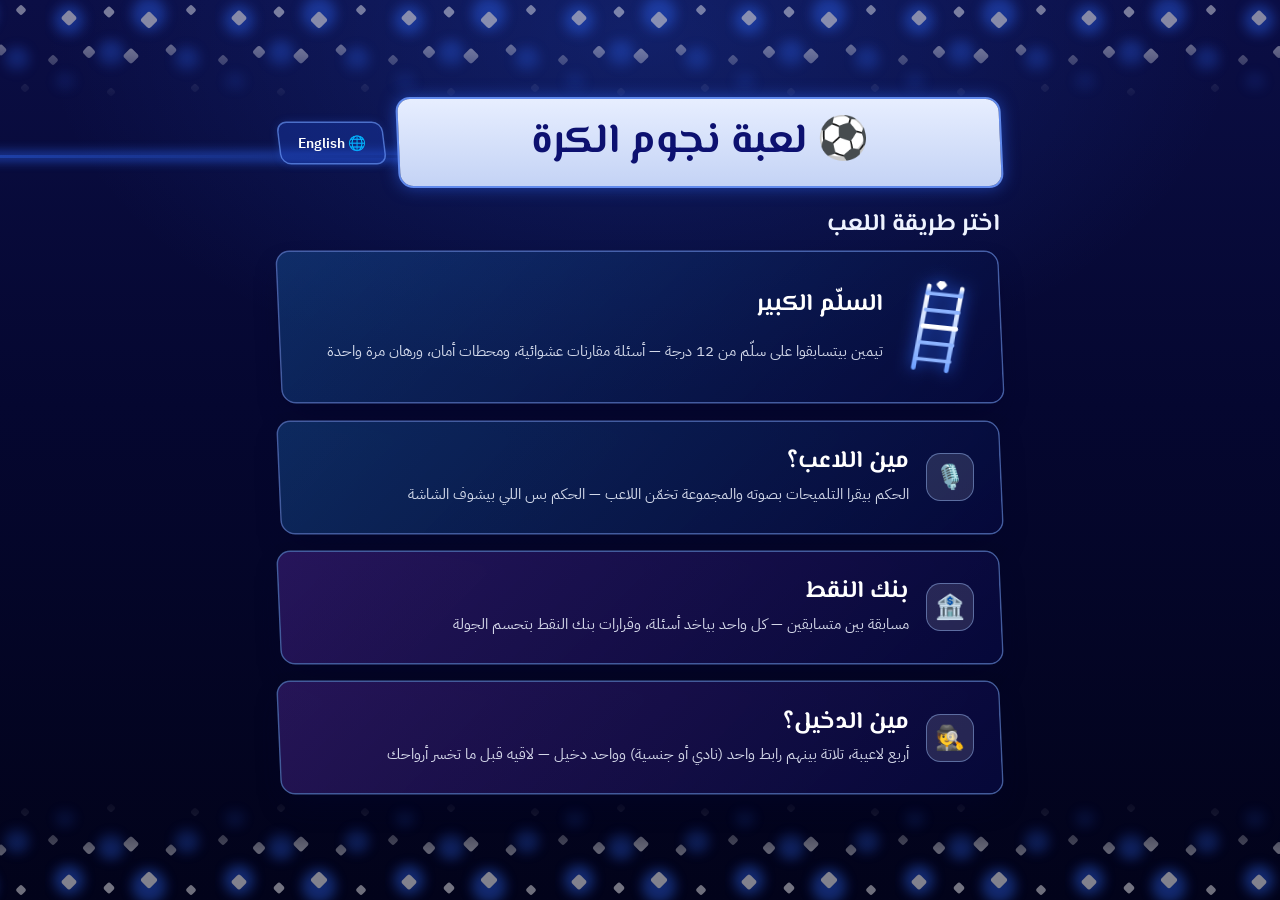
<file: index.html>
<!DOCTYPE html>
<html lang="ar" dir="rtl">
<head>
<meta charset="UTF-8">
<meta name="viewport" content="width=device-width, initial-scale=1, viewport-fit=cover">
<title>لعبة نجوم الكرة</title>
<meta name="description" content="لعبة أسئلة كرة قدم جماعية: مود الحكم، بنك النقط، والسلّم الكبير.">
<meta name="theme-color" content="#080a42">
<meta property="og:title" content="لعبة نجوم الكرة">
<meta property="og:description" content="مود الحكم وبنك النقط والسلّم الكبير — تحدّي أصحابك في معلومات الكرة.">
<link rel="icon" href="data:image/svg+xml,%3Csvg xmlns='http://www.w3.org/2000/svg' viewBox='0 0 100 100'%3E%3Crect width='100' height='100' rx='22' fill='%231a2fc0'/%3E%3Ctext x='50' y='68' font-size='58' text-anchor='middle'%3E%E2%9A%BD%3C/text%3E%3C/svg%3E">
<!-- PWA + خطوط محلية (تشتغل أوفلاين) -->
<link rel="manifest" href="manifest.json">
<link rel="apple-touch-icon" href="icons/apple-touch-icon.png">
<meta name="mobile-web-app-capable" content="yes">
<meta name="apple-mobile-web-app-capable" content="yes">
<meta name="apple-mobile-web-app-title" content="نجوم الكرة">
<meta name="apple-mobile-web-app-status-bar-style" content="black-translucent">
<link rel="stylesheet" href="fonts.css">
<link rel="stylesheet" href="style.css">
<link rel="stylesheet" href="mobile.css">
</head>
<body>
<div id="app"><div class="wrap" id="root"></div></div>

<!-- بيانات اللاعبين: عدّل في الملف ده بس عشان تضيف/تعدّل لاعبين -->
<script src="players-data.js"></script>
<!-- بيانات البطولات والدوريات: عدّل هنا عشان تضيف/تعدّل بطولة -->
<script src="competitions-data.js"></script>
<!-- بيانات الأندية: عدّل هنا عشان تضيف/تعدّل نادي -->
<script src="clubs-data.js"></script>
<!-- بيانات الهدافين التاريخيين والأرقام القياسية: عدّل هنا عشان تضيف/تعدّل رقم -->
<script src="records-scorers-data.js"></script>
<!-- مود السلّم الكبير (لازم يتحمّل قبل app.js لأن الصفحة الرئيسية بتقرا نصوصه) -->
<script src="ladder.js"></script>
<!-- منطق اللعبة المشترك + مود الحكم -->
<script src="app.js"></script>
<!-- مود بنك النقط -->
<script src="bank.js"></script>
<!-- مود مين الدخيل؟ (لازم بعد bank.js) -->
<script src="intruder.js"></script>
<script>
if ("serviceWorker" in navigator) {
  window.addEventListener("load", function () {
    navigator.serviceWorker.register("sw.js").catch(function () {});
  });
}
</script>
</body>
</html>
</file>
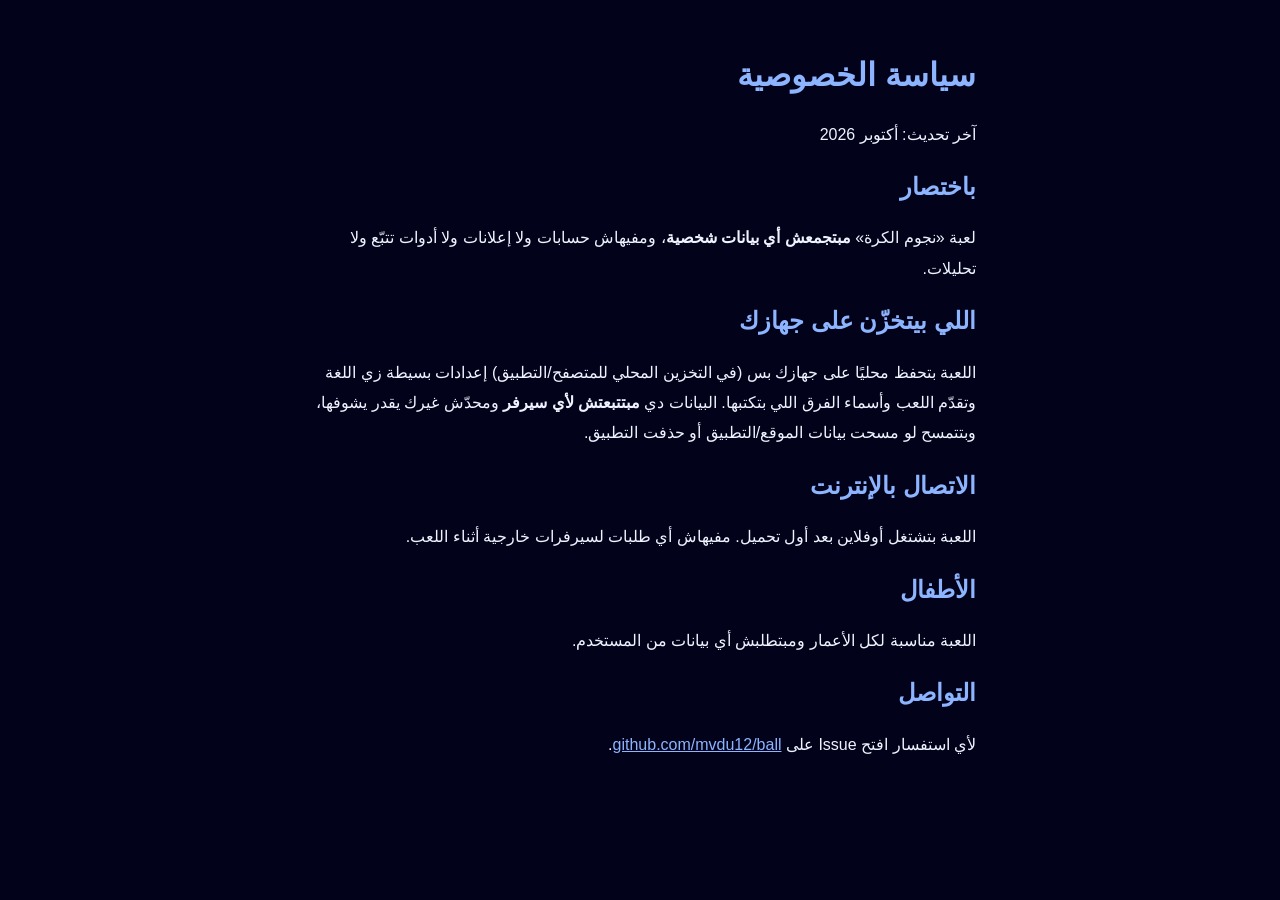
<file: privacy.html>
<!DOCTYPE html>
<html lang="ar" dir="rtl">
<head>
<meta charset="UTF-8">
<meta name="viewport" content="width=device-width, initial-scale=1">
<title>سياسة الخصوصية — لعبة نجوم الكرة</title>
<style>
  body{font-family:"IBM Plex Sans Arabic",Tahoma,Arial,sans-serif;background:#02031a;color:#eef3ff;margin:0;line-height:1.9}
  main{max-width:42rem;margin:0 auto;padding:2rem 1.2rem 4rem}
  h1,h2{color:#8db4ff;line-height:1.4} a{color:#8db4ff}
</style>
</head>
<body>
<main>
<h1>سياسة الخصوصية</h1>
<p>آخر تحديث: أكتوبر 2026</p>

<h2>باختصار</h2>
<p>لعبة «نجوم الكرة» <strong>مبتجمعش أي بيانات شخصية</strong>، ومفيهاش حسابات ولا إعلانات ولا أدوات تتبّع ولا تحليلات.</p>

<h2>اللي بيتخزّن على جهازك</h2>
<p>اللعبة بتحفظ محليًا على جهازك بس (في التخزين المحلي للمتصفح/التطبيق) إعدادات بسيطة زي اللغة وتقدّم اللعب وأسماء الفرق اللي بتكتبها. البيانات دي <strong>مبتتبعتش لأي سيرفر</strong> ومحدّش غيرك يقدر يشوفها، وبتتمسح لو مسحت بيانات الموقع/التطبيق أو حذفت التطبيق.</p>

<h2>الاتصال بالإنترنت</h2>
<p>اللعبة بتشتغل أوفلاين بعد أول تحميل. مفيهاش أي طلبات لسيرفرات خارجية أثناء اللعب.</p>

<h2>الأطفال</h2>
<p>اللعبة مناسبة لكل الأعمار ومبتطلبش أي بيانات من المستخدم.</p>

<h2>التواصل</h2>
<p>لأي استفسار افتح Issue على <a href="https://github.com/mvdu12/ball">github.com/mvdu12/ball</a>.</p>
</main>
</body>
</html>
</file>
<file: fonts.css>
/* خطوط محلية عشان اللعبة تشتغل أوفلاين */
@font-face{font-family:'El Messiri';font-style:normal;font-display:swap;font-weight:600;src:url(fonts/el-messiri-arabic-600-normal.woff2) format('woff2');unicode-range:U+0600-06FF,U+0750-077F,U+0870-088E,U+08A0-08FF,U+200C-200E,U+2010-2011,U+FB50-FDFF,U+FE70-FEFC}
@font-face{font-family:'El Messiri';font-style:normal;font-display:swap;font-weight:600;src:url(fonts/el-messiri-latin-600-normal.woff2) format('woff2');unicode-range:U+0000-00FF,U+0131,U+0152-0153,U+02BB-02BC,U+02C6,U+02DA,U+02DC,U+2000-206F,U+20AC,U+2122,U+2212,U+FEFF}
@font-face{font-family:'El Messiri';font-style:normal;font-display:swap;font-weight:700;src:url(fonts/el-messiri-arabic-700-normal.woff2) format('woff2');unicode-range:U+0600-06FF,U+0750-077F,U+0870-088E,U+08A0-08FF,U+200C-200E,U+2010-2011,U+FB50-FDFF,U+FE70-FEFC}
@font-face{font-family:'El Messiri';font-style:normal;font-display:swap;font-weight:700;src:url(fonts/el-messiri-latin-700-normal.woff2) format('woff2');unicode-range:U+0000-00FF,U+0131,U+0152-0153,U+02BB-02BC,U+02C6,U+02DA,U+02DC,U+2000-206F,U+20AC,U+2122,U+2212,U+FEFF}
@font-face{font-family:'IBM Plex Sans Arabic';font-style:normal;font-display:swap;font-weight:400;src:url(fonts/ibm-plex-sans-arabic-arabic-400-normal.woff2) format('woff2');unicode-range:U+0600-06FF,U+0750-077F,U+0870-088E,U+08A0-08FF,U+200C-200E,U+2010-2011,U+FB50-FDFF,U+FE70-FEFC}
@font-face{font-family:'IBM Plex Sans Arabic';font-style:normal;font-display:swap;font-weight:400;src:url(fonts/ibm-plex-sans-arabic-latin-400-normal.woff2) format('woff2');unicode-range:U+0000-00FF,U+0131,U+0152-0153,U+02BB-02BC,U+02C6,U+02DA,U+02DC,U+2000-206F,U+20AC,U+2122,U+2212,U+FEFF}
@font-face{font-family:'IBM Plex Sans Arabic';font-style:normal;font-display:swap;font-weight:500;src:url(fonts/ibm-plex-sans-arabic-arabic-500-normal.woff2) format('woff2');unicode-range:U+0600-06FF,U+0750-077F,U+0870-088E,U+08A0-08FF,U+200C-200E,U+2010-2011,U+FB50-FDFF,U+FE70-FEFC}
@font-face{font-family:'IBM Plex Sans Arabic';font-style:normal;font-display:swap;font-weight:500;src:url(fonts/ibm-plex-sans-arabic-latin-500-normal.woff2) format('woff2');unicode-range:U+0000-00FF,U+0131,U+0152-0153,U+02BB-02BC,U+02C6,U+02DA,U+02DC,U+2000-206F,U+20AC,U+2122,U+2212,U+FEFF}
@font-face{font-family:'IBM Plex Sans Arabic';font-style:normal;font-display:swap;font-weight:600;src:url(fonts/ibm-plex-sans-arabic-arabic-600-normal.woff2) format('woff2');unicode-range:U+0600-06FF,U+0750-077F,U+0870-088E,U+08A0-08FF,U+200C-200E,U+2010-2011,U+FB50-FDFF,U+FE70-FEFC}
@font-face{font-family:'IBM Plex Sans Arabic';font-style:normal;font-display:swap;font-weight:600;src:url(fonts/ibm-plex-sans-arabic-latin-600-normal.woff2) format('woff2');unicode-range:U+0000-00FF,U+0131,U+0152-0153,U+02BB-02BC,U+02C6,U+02DA,U+02DC,U+2000-206F,U+20AC,U+2122,U+2212,U+FEFF}
@font-face{font-family:'IBM Plex Sans Arabic';font-style:normal;font-display:swap;font-weight:700;src:url(fonts/ibm-plex-sans-arabic-arabic-700-normal.woff2) format('woff2');unicode-range:U+0600-06FF,U+0750-077F,U+0870-088E,U+08A0-08FF,U+200C-200E,U+2010-2011,U+FB50-FDFF,U+FE70-FEFC}
@font-face{font-family:'IBM Plex Sans Arabic';font-style:normal;font-display:swap;font-weight:700;src:url(fonts/ibm-plex-sans-arabic-latin-700-normal.woff2) format('woff2');unicode-range:U+0000-00FF,U+0131,U+0152-0153,U+02BB-02BC,U+02C6,U+02DA,U+02DC,U+2000-206F,U+20AC,U+2122,U+2212,U+FEFF}
</file>
<file: style.css>
/* ======= لعبة نجوم الكرة — ستايل "استوديو المسابقات": أزرق ليلي + لوحات بيضا مائلة + توهج نيون ======= */
:root {
  --navy: #0a0c3c;
  --navy-deep: #03041c;
  --parchment: #eef3ff;
  --gold: #3d7bff;          /* لون التمييز الوحيد: أزرق كهربي (اسم المتغير قديم عشان باقي الملفات) */
  --gold-bright: #8db4ff;
  --stamp-red: #ff5468;
  --green: #27d68c;
  --ink: #0d1170;
  --glow: #2f6bff;
  --line: rgba(120,165,255,0.38);
  --r-card: 1.1rem;
  --r-inner: 0.75rem;
  --r-chip: 0.5rem;
  --sk: -7deg;
  --skp: -2.5deg;
  --halo: 0 0 0 2px rgba(110,155,255,0.85), 0 0 16px 2px rgba(47,107,255,0.5);
  --halo-up: 0 0 0 2px rgba(150,185,255,1), 0 0 24px 4px rgba(47,107,255,0.7);
  --shadow-card: 0 14px 30px -10px rgba(2,4,40,0.7);
  --shadow-lift: 0 20px 38px -12px rgba(2,4,40,0.85);
  --ease: cubic-bezier(0.2, 0.8, 0.2, 1);
  --font-display: "El Messiri", "IBM Plex Sans Arabic", Tahoma, sans-serif;
}
html[dir="rtl"] { --sk: 7deg; --skp: 2.5deg; }

* { box-sizing: border-box; }
html { min-height: 100%; background: #02031a; }
html, body { margin: 0; overflow-x: hidden; }

body {
  font-family: "IBM Plex Sans Arabic", Tahoma, "Segoe UI", "Segoe UI Arabic", Arial, sans-serif;
  font-variant-numeric: tabular-nums;
  -webkit-font-smoothing: antialiased;
  background:
    radial-gradient(60rem 36rem at 50% 4%, rgba(47,107,255,0.20), transparent 62%),
    linear-gradient(180deg, #0b0e45 0%, #050730 45%, #02031a 100%);
  background-color: #02031a;
  background-repeat: no-repeat;
  background-attachment: fixed;
  color: var(--parchment);
  min-height: 100vh; min-height: 100dvh;
  padding-top: env(safe-area-inset-top, 0px);
  padding-bottom: env(safe-area-inset-bottom, 0px);
  position: relative;
}

/* شرايط الإضاءة (الـ bokeh) فوق وتحت */
body::before, body::after {
  content: ""; position: fixed; left: 0; right: 0; height: 104px; z-index: 0; pointer-events: none; opacity: 0.5;
  background: url("data:image/svg+xml,%3Csvg xmlns='http://www.w3.org/2000/svg' width='170' height='110'%3E%3Cdefs%3E%3Cfilter id='b' x='-60%25' y='-60%25' width='220%25' height='220%25'%3E%3CfeGaussianBlur stdDeviation='6'/%3E%3C/filter%3E%3C/defs%3E%3Cg filter='url(%23b)' fill='%232f6bff' opacity='.75'%3E%3Ccircle cx='24' cy='20' r='15'/%3E%3Ccircle cx='104' cy='14' r='17'/%3E%3Ccircle cx='66' cy='54' r='13'/%3E%3Ccircle cx='142' cy='60' r='12'/%3E%3Ccircle cx='20' cy='84' r='10'/%3E%3C/g%3E%3Cg fill='%23fff'%3E%3Crect width='12' height='12' rx='3' transform='translate(24 18) rotate(45) translate(-6 -6)'/%3E%3Crect width='9' height='9' rx='2.5' transform='translate(64 12) rotate(45) translate(-4.5 -4.5)' opacity='.9'/%3E%3Crect width='13' height='13' rx='3' transform='translate(104 20) rotate(45) translate(-6.5 -6.5)'/%3E%3Crect width='8' height='8' rx='2' transform='translate(146 10) rotate(45) translate(-4 -4)' opacity='.85'/%3E%3Crect width='10' height='10' rx='3' transform='translate(44 52) rotate(45) translate(-5 -5)' opacity='.9'/%3E%3Crect width='12' height='12' rx='3' transform='translate(86 56) rotate(45) translate(-6 -6)'/%3E%3Crect width='9' height='9' rx='2.5' transform='translate(126 50) rotate(45) translate(-4.5 -4.5)' opacity='.8'/%3E%3Crect width='8' height='8' rx='2' transform='translate(8 60) rotate(45) translate(-4 -4)' opacity='.7'/%3E%3Crect width='7' height='7' rx='2' transform='translate(66 92) rotate(45) translate(-3.5 -3.5)' opacity='.55'/%3E%3Crect width='7' height='7' rx='2' transform='translate(150 88) rotate(45) translate(-3.5 -3.5)' opacity='.5'/%3E%3C/g%3E%3C/svg%3E") repeat-x center top / 170px 110px;
}
body::before { top: 0; -webkit-mask-image: linear-gradient(#000 35%, transparent); mask-image: linear-gradient(#000 35%, transparent); }
body::after { bottom: 0; transform: scaleY(-1); -webkit-mask-image: linear-gradient(#000 35%, transparent); mask-image: linear-gradient(#000 35%, transparent); }

#app { display: flex; align-items: safe center; justify-content: safe center; min-height: 100vh; min-height: 100dvh; padding: 5rem 1rem 5.5rem; position: relative; z-index: 1; }
.wrap { width: 100%; max-width: 720px; margin: 0 auto; }

h1, h2, h3 { font-family: var(--font-display); font-weight: 700; margin: 0 0 0.75rem; line-height: 1.25; text-wrap: balance; }
h1 { font-size: clamp(1.9rem, 6vw, 2.6rem); }
h2 { font-size: 1.5rem; }
h3 { font-size: 1.15rem; color: var(--gold-bright); }
p { line-height: 1.75; margin: 0.4rem 0; max-width: 65ch; text-wrap: pretty; }
html[lang="en"] :is(h1, h2) { text-transform: uppercase; letter-spacing: 0.02em; }
html[lang="en"] .quiz-card > h2 { font-size: 1.3rem; }

/* ---------- مبدأ "اللوحة المائلة": الخلفية على ::before عشان النص يفضل مستقيم ---------- */
.pill-btn, .choice-btn, .langbtn, .backbtn, .feedback, .card, .ref-header, .intr-link,
.quiz-card > :is(h1, h2), .topbar h1 { position: relative; isolation: isolate; }
.pill-btn::before, .choice-btn::before, .langbtn::before, .backbtn::before, .feedback::before, .card::before, .ref-header::before, .intr-link::before,
.quiz-card > :is(h1, h2)::before, .topbar h1::before {
  content: ""; position: absolute; inset: 0; z-index: -1; pointer-events: none;
  transform: skewX(var(--sk)); border-radius: 0.55rem;
  background: var(--bg, #fff); box-shadow: var(--fx, var(--halo));
  transition: box-shadow 0.25s var(--ease), background 0.25s;
}
.card::before, .ref-header::before, .intr-link::before, .quiz-card > :is(h1, h2)::before, .topbar h1::before { transform: skewX(var(--skp)); border-radius: 0.8rem; }

/* ---------- العناوين = لوحة بيضا + خط مضيء بيخرج لحد حافة الشاشة ---------- */
.quiz-card > :is(h1, h2), .topbar h1, .intr-link {
  --bg: linear-gradient(180deg, #e7eeff, #c4d3f5);
  color: var(--ink); text-align: center; padding: 1.1rem 1.6rem; margin-bottom: 1.4rem;
}
.topbar h1 { flex: 1 1 60%; margin: 0; }
.quiz-card > :is(h1, h2)::after, .topbar h1::after, .intr-link::after {
  content: ""; position: absolute; top: 64%; height: 3px; width: 100vw; z-index: -2; pointer-events: none;
  inset-inline-end: 50%; background: linear-gradient(to left, var(--glow), rgba(47,107,255,0));
  box-shadow: 0 0 12px 1px var(--glow);
}
html[dir="rtl"] .quiz-card > :is(h1, h2)::after, html[dir="rtl"] .topbar h1::after, html[dir="rtl"] .intr-link::after { background: linear-gradient(to right, var(--glow), rgba(47,107,255,0)); }
.topbar h1::after { inset-inline-end: auto; inset-inline-start: 50%; }

.topbar { display: flex; justify-content: space-between; align-items: center; margin-bottom: 1.5rem; gap: 1rem; flex-wrap: wrap; }

/* ---------- الأزرار ---------- */
.pill-btn, .choice-btn, .langbtn, .backbtn { border: none; background: transparent; cursor: pointer; font-family: inherit; transition: transform 0.2s var(--ease), filter 0.2s; }
.pill-btn:hover:not(:disabled), .choice-btn:hover:not(:disabled), .langbtn:hover, .backbtn:hover { transform: translateY(-2px); }
.pill-btn:hover:not(:disabled)::before, .choice-btn:hover:not(:disabled)::before, .langbtn:hover::before, .backbtn:hover::before { box-shadow: var(--halo-up); }
.pill-btn:active:not(:disabled), .choice-btn:active:not(:disabled), .langbtn:active, .backbtn:active { transform: scale(0.97); transition-duration: 0.08s; }

.langbtn, .backbtn { --bg: rgba(30,70,200,0.35); --fx: 0 0 0 1.5px rgba(110,155,255,0.65), 0 0 10px rgba(47,107,255,0.3); color: #fff; padding: 0.55rem 1.1rem; font-weight: 600; font-size: 0.9rem; }

.pill-btn { color: var(--ink); padding: 0.8rem 1.9rem; min-height: 3rem; font-family: var(--font-display); font-weight: 700; font-size: 1.15rem; --bg: linear-gradient(180deg, #e7eeff, #c6d5f6); }
html[lang="en"] .pill-btn { text-transform: uppercase; letter-spacing: 0.03em; }
.pill-gold { --bg: linear-gradient(180deg, #e7eeff, #c6d5f6); }
.pill-bank { --bg: linear-gradient(180deg, #5b92ff, #2f6bff); color: #fff; }
.pill-green { --bg: linear-gradient(180deg, #4ff0aa, #1fc47e); color: #032414; --fx: 0 0 0 2px rgba(150,255,210,0.9), 0 0 20px 3px rgba(39,214,140,0.6); }
.pill-red { --bg: linear-gradient(180deg, #ff7384, #ee3f56); color: #fff; --fx: 0 0 0 2px rgba(255,160,170,0.9), 0 0 20px 3px rgba(255,84,104,0.6); }
.pill-outline { --bg: rgba(255,255,255,0.05); color: var(--parchment); --fx: 0 0 0 1.5px rgba(110,155,255,0.45); }
.pill-btn:disabled { opacity: 0.4; cursor: default; transform: none !important; }
.pill-btn:disabled::before { box-shadow: none !important; }

/* ---------- الاختيارات = شرايط بيضا بحروف A/B/C/D ---------- */
.choices { display: flex; flex-direction: column; gap: 0.85rem; margin-top: 0.6rem; counter-reset: opt; }
.choice-btn { --bg: linear-gradient(180deg, #e3ebff, #c2d1f2); color: var(--ink); min-height: 3.2rem; padding: 0.75rem 3.4rem; font-size: 1.05rem; font-weight: 600; text-align: center; }
.choice-btn::after { counter-increment: opt; content: counter(opt, upper-alpha); position: absolute; inset-inline-start: 1.3rem; top: 50%; transform: translateY(-50%); font-family: var(--font-display); font-weight: 700; font-size: 1.1rem; color: var(--glow); }
.choices.order .choice-btn::after { display: none; }
.choice-btn:disabled { cursor: default; }
.choice-btn:disabled:not(.correct):not(.wrong) { opacity: 0.72; }
.choice-btn.correct { --bg: linear-gradient(180deg, #4ff0aa, #1fc47e); --fx: 0 0 0 2px rgba(150,255,210,0.95), 0 0 22px 4px rgba(39,214,140,0.65); color: #032414; }
.choice-btn.wrong { --bg: linear-gradient(180deg, #ff7384, #ee3f56); --fx: 0 0 0 2px rgba(255,160,170,0.95), 0 0 22px 4px rgba(255,84,104,0.6); color: #fff; }
.choice-btn.correct::after, .choice-btn.wrong::after { color: inherit; }

/* ---------- الكروت ---------- */
.card { cursor: pointer; padding: 1.6rem 1.5rem; --bg: linear-gradient(135deg, rgba(40,80,220,0.34), rgba(6,9,60,0.88)); --fx: 0 0 0 1.5px rgba(120,165,255,0.55), 0 14px 30px -10px rgba(2,4,40,0.8); transition: transform 0.25s var(--ease); }
.card:hover { transform: translateY(-4px); --fx: var(--halo); }
.cat-grid { display: grid; grid-template-columns: 1fr 1fr; gap: 1.4rem; }
@media (max-width: 560px) { .cat-grid { grid-template-columns: 1fr; } }
.cat-card.red { --bg: linear-gradient(135deg, rgba(100,50,180,0.36), rgba(6,9,60,0.88)); }
.cat-card.green { --bg: linear-gradient(135deg, rgba(30,110,190,0.34), rgba(6,9,60,0.88)); }
.cat-card h2 { color: #fff; margin-bottom: 0.3rem; }
.cat-card p { opacity: 0.88; font-size: 0.95rem; }
/* كل الكروت بعرض كامل بنفس الشكل. السلّم (الأحدث) فوق، والدخيل تحت خالص */
.cat-grid { grid-template-columns: 1fr; gap: 1.2rem; }
.cat-card { display: grid; grid-template-columns: auto 1fr; column-gap: 1.1rem; align-items: center; padding: 1.5rem 1.6rem; }
.cat-card:nth-child(3) { order: -1; padding-block: 1.8rem; }
.cat-card .emoji-circle, .cat-card .ladder-art { grid-row: span 2; margin: 0; }
.cat-card h2, .cat-card p { grid-column: 2; margin-block: 0.1rem; }
.cat-card:nth-child(3) .ladder-art { width: 4.6rem; height: 5.8rem; filter: drop-shadow(0 0 8px rgba(47,107,255,0.9)); transform: rotate(6deg); }
.cat-card:nth-child(3):hover .ladder-art { transform: rotate(0deg) scale(1.05); }
.ladder-art { transition: transform 0.35s var(--ease); }
@media (max-width: 560px) { .cat-card:nth-child(3) .ladder-art { width: 3.4rem; height: 4.4rem; } .cat-card { padding: 1.3rem 1.2rem; column-gap: 0.9rem; } }
.cat-card { animation: rise 0.55s var(--ease) backwards; }
.cat-card:nth-child(3) { animation-delay: 0.05s; }
.cat-card:nth-child(1) { animation-delay: 0.12s; }
.cat-card:nth-child(2) { animation-delay: 0.19s; }
.cat-card:nth-child(4) { animation-delay: 0.26s; }
@keyframes rise { from { opacity: 0; transform: translateY(14px); } }
.emoji-circle { width: 3rem; height: 3rem; border-radius: 0.9rem; font-size: 1.5rem; background: rgba(255,255,255,0.12); border: 1px solid rgba(160,195,255,0.45); display: flex; align-items: center; justify-content: center; margin-bottom: 0.8rem; }

.quiz-card { padding: 0; background: none; border: 0; box-shadow: none; }

/* ---------- لوحات داكنة (معلومات) ---------- */
.hints-list { margin: 0.9rem 0 1.2rem; display: flex; flex-direction: column; gap: 0.6rem; }
.hint-line, .hint-card, .reveal-panel, .score-box, .match-tracker {
  border: 1px solid var(--line); background: linear-gradient(180deg, rgba(30,46,170,0.2), rgba(5,8,55,0.7)); box-shadow: inset 0 1px 0 rgba(255,255,255,0.08);
}
.hint-line { border-radius: var(--r-chip); padding: 0.7rem 0.95rem; display: flex; gap: 0.6rem; align-items: baseline; }
.hint-line .hl-label { font-weight: 700; color: var(--gold-bright); flex-shrink: 0; }
.hint-line .hl-value { opacity: 0.96; }

.type-row { display: flex; gap: 0.7rem; margin-top: 1rem; }
.type-row input, .text-input { width: 100%; border-radius: var(--r-inner); border: 1.5px solid var(--line); background: rgba(3,5,40,0.75); color: var(--parchment); padding: 0.8rem 1rem; font-family: inherit; font-size: 1rem; transition: border-color 0.2s, box-shadow 0.2s; }
.type-row input { flex: 1; width: auto; }
.text-input { margin-top: 0.4rem; }
.type-row input::placeholder, .text-input::placeholder { color: rgba(238,243,255,0.5); }
.type-row input:focus, .text-input:focus { outline: none; border-color: #8db4ff; box-shadow: 0 0 0 3px rgba(47,107,255,0.4); }

.reveal-panel { margin-top: 1.3rem; border-radius: 1rem 0.5rem 1rem 0.5rem; padding: 1.1rem 1.2rem; }
.feedback { display: inline-block; font-family: var(--font-display); font-size: 1.25rem; font-weight: 700; padding: 0.3rem 1.5rem; margin-bottom: 0.7rem; color: #03210f; --bg: linear-gradient(180deg, #4ff0aa, #1fc47e); --fx: 0 0 16px rgba(39,214,140,0.6); }
html[lang="en"] .feedback { text-transform: uppercase; }
.feedback.ok { color: #032414; }
.feedback.bad { color: #fff; --bg: linear-gradient(180deg, #ff7384, #ee3f56); --fx: 0 0 16px rgba(255,84,104,0.6); }
.reveal-name { font-family: var(--font-display); font-weight: 700; font-size: 1.45rem; margin-bottom: 0.3rem; }

.progress-track { width: 100%; height: 0.7rem; border-radius: 999px; background: rgba(255,255,255,0.12); overflow: hidden; margin: 0.75rem 0 1.25rem; }
.progress-fill { height: 100%; border-radius: 999px; background: linear-gradient(90deg, #ff5468, #3d7bff, #27d68c); box-shadow: 0 0 10px rgba(61,123,255,0.8); transition: width 0.3s ease; }

/* ---------- مود الحكم ---------- */
.ref-header { padding: 1.4rem 1.6rem; margin-bottom: 1.5rem; text-align: center; --bg: linear-gradient(180deg, #e7eeff, #c4d3f5); --fx: 0 0 0 2px rgba(135,178,255,0.9), 0 0 24px 3px rgba(47,107,255,0.6); color: var(--ink); }
.ref-name { font-family: var(--font-display); font-size: 1.9rem; font-weight: 700; }
.ref-sub { opacity: 0.7; font-size: 0.95rem; margin-top: 0.2rem; }
.hint-card { border-radius: var(--r-inner); margin-bottom: 0.8rem; overflow: hidden; transition: transform 0.2s var(--ease), box-shadow 0.2s var(--ease), border-color 0.2s; }
.hint-card:hover { transform: translateY(-2px); border-color: rgba(170,200,255,0.8); box-shadow: 0 0 18px rgba(47,107,255,0.45); }
.hint-head { display: flex; align-items: center; gap: 0.7rem; padding: 0.95rem 1.1rem; cursor: pointer; font-family: var(--font-display); font-weight: 700; font-size: 1.1rem; }
.hint-body { padding: 0 1.1rem 1.1rem; display: none; line-height: 1.7; }
.hint-card.open { border-color: rgba(170,200,255,0.85); }
.hint-card.open .hint-body { display: block; }
.hint-arrow { margin-inline-start: auto; transition: transform 0.2s; opacity: 0.8; }
.hint-card.open .hint-arrow { transform: rotate(180deg); }

.footer-actions { margin-top: 1.6rem; text-align: center; display: flex; justify-content: center; gap: 0.9rem; flex-wrap: wrap; }
.small-note { opacity: 0.78; font-size: 0.88rem; margin: 0.5rem 0 1rem; }
a.wiki-link { display: inline-block; margin-top: 0.5rem; color: var(--ink); background: #fff; text-decoration: none; font-weight: 700; padding: 0.5rem 1rem; border-radius: 0.6rem; }
a.ref-name-link { background: none; color: #1f4fe0; padding: 0; border-radius: 0; font-size: inherit; text-decoration: underline; text-decoration-color: rgba(31,79,224,0.35); text-underline-offset: 6px; }
a.ref-name-link:hover { color: var(--glow); }

/* ---------- بنك النقط ---------- */
.match-tracker { display: flex; justify-content: space-between; align-items: center; flex-wrap: wrap; gap: 0.5rem; border-radius: var(--r-inner); padding: 0.65rem 1.1rem; margin-bottom: 1rem; font-size: 0.95rem; }
.match-tracker .mt-score { font-weight: 700; }
.score-bar { display: grid; grid-template-columns: 1fr 1fr; gap: 0.85rem; margin-bottom: 1.1rem; }
.score-box { border-radius: var(--r-inner); padding: 0.85rem; text-align: center; }
.score-box.risk { background: linear-gradient(135deg, rgba(255,84,104,0.32), rgba(10,14,90,0.5) 75%); }
.score-box.banked { background: linear-gradient(135deg, rgba(39,214,140,0.30), rgba(10,14,90,0.5) 75%); border-color: rgba(100,235,180,0.55); }
.score-label { font-size: 0.82rem; opacity: 0.85; margin-bottom: 0.2rem; }
.score-val { font-family: var(--font-display); font-weight: 700; font-size: 1.9rem; }
.bank-actions { display: grid; grid-template-columns: 1fr 1fr 1fr; gap: 0.8rem; margin: 1.2rem 0 0.5rem; }
.bank-actions .pill-btn { padding: 0.75rem 0.5rem; font-size: 1rem; }
@media (max-width: 480px) { .bank-actions { grid-template-columns: 1fr; } }

/* ---------- السلّم ---------- */
.lad-track { display: grid; grid-template-columns: repeat(12, 1fr); gap: 4px; margin-top: 0.4rem; align-items: end; }
.lad-cell { height: 0.8rem; border-radius: 4px; background: rgba(255,255,255,0.14); transition: background 0.35s var(--ease), box-shadow 0.35s var(--ease); }
.lad-cell.safe { height: 1.15rem; border: 1px solid rgba(170,200,255,0.9); }
.lad-cell.on { background: linear-gradient(180deg, #5b92ff, #2f6bff); }
.lad-cell.here { background: #fff; box-shadow: 0 0 12px 2px rgba(150,190,255,0.95); }
.lad-team-title { margin-top: 1.1rem; }
.lad-box { margin-bottom: 0.7rem; }
.quiz-card.center { text-align: center; }

:where(button, input, a, select, [tabindex]):focus-visible { outline: 3px solid #fff; outline-offset: 3px; }
@media (prefers-reduced-motion: reduce) { *, *::before, *::after { animation: none !important; transition: none !important; } }


/* ======= عناصر المودات الجديدة: فلاتر، الدخيل، ملخص البنك ======= */
.chip-row { display: flex; flex-wrap: wrap; gap: 0.55rem; margin: 0.6rem 0 1.1rem; }
.chip { font-family: inherit; font-size: 0.92rem; font-weight: 600; color: var(--parchment); background: rgba(30,70,200,0.22); border: 1px solid var(--line); border-radius: 999px; padding: 0.4rem 1.05rem; cursor: pointer; transition: transform 0.2s var(--ease), background 0.2s, border-color 0.2s, box-shadow 0.2s; }
.chip:hover { transform: translateY(-1px); border-color: #8db4ff; background: rgba(47,107,255,0.35); }
.chip:active { transform: scale(0.96); }
.chip.on { background: linear-gradient(180deg, #e7eeff, #c6d5f6); color: var(--ink); border-color: #fff; box-shadow: 0 0 14px rgba(47,107,255,0.65); }
.pill-sm { min-height: 2.4rem; padding: 0.45rem 1.2rem; font-size: 1rem; }
.ref-meta { display: flex; justify-content: center; flex-wrap: wrap; gap: 0.3rem 1rem; margin-top: 0.8rem; font-size: 0.85rem; opacity: 0.75; }
.ref-meta span + span::before { content: "•"; margin-inline-end: 1rem; opacity: 0.5; }
.ref-tools { display: flex; justify-content: flex-end; margin-bottom: 0.8rem; }
.ref-nav { margin-top: 1.4rem; }

/* مين الدخيل؟ */
.intr-hud { display: flex; justify-content: space-between; align-items: center; flex-wrap: wrap; gap: 0.5rem 1rem; border: 1px solid var(--line); background: linear-gradient(180deg, rgba(30,46,170,0.2), rgba(5,8,55,0.7)); border-radius: var(--r-inner); padding: 0.6rem 1.1rem; margin-bottom: 1.2rem; font-size: 0.95rem; }
.intr-lives { font-size: 1.25rem; letter-spacing: 0.15em; filter: drop-shadow(0 0 6px rgba(255,84,104,0.5)); }
.intr-link { text-align: center; padding: 1.2rem 1.6rem; margin-bottom: 1.5rem; font-family: var(--font-display); font-weight: 700; font-size: 1.3rem; line-height: 1.6; }
.intr-link b { color: #1f4fe0; }
.intr-grid { display: grid; grid-template-columns: 1fr 1fr; gap: 0.9rem; counter-reset: opt; }
@media (max-width: 560px) { .intr-grid { grid-template-columns: 1fr; } }
.intr-opt { display: flex; flex-direction: column; align-items: center; justify-content: center; gap: 0.15rem; min-height: 4.2rem; padding: 0.7rem 2.8rem; }
.intr-sub { display: block; font-size: 0.8rem; font-weight: 500; opacity: 0.65; }
.choice-btn.intr-opt.is-intruder:disabled { opacity: 1; --bg: linear-gradient(180deg, #4ff0aa, #1fc47e); --fx: 0 0 0 2px rgba(150,255,210,0.95), 0 0 22px 4px rgba(39,214,140,0.65); color: #032414; }
.choice-btn.intr-opt.is-member:disabled { opacity: 0.55; }
.choice-btn.intr-opt.is-member.picked:disabled { opacity: 1; --bg: linear-gradient(180deg, #ff7384, #ee3f56); --fx: 0 0 0 2px rgba(255,160,170,0.95), 0 0 22px 4px rgba(255,84,104,0.6); color: #fff; }
.intr-opt.is-intruder::after, .intr-opt.picked::after { color: inherit; }

/* ملخص ماتش بنك النقط */
.stats-table { width: 100%; border-collapse: separate; border-spacing: 0 0.4rem; margin: 0.6rem 0 1rem; text-align: center; }
.stats-table th, .stats-table td { padding: 0.6rem 0.6rem; font-size: 0.95rem; }
.stats-table thead th { font-family: var(--font-display); font-weight: 700; font-size: 1.1rem; color: var(--gold-bright); }
.stats-table tbody th { font-weight: 500; font-size: 0.85rem; opacity: 0.8; }
.stats-table tbody td { font-weight: 700; background: linear-gradient(180deg, rgba(30,46,170,0.2), rgba(5,8,55,0.7)); border-block: 1px solid var(--line); }
.stats-table tbody td:first-child { border-inline-start: 1px solid var(--line); border-start-start-radius: 0.6rem; border-end-start-radius: 0.6rem; }
.stats-table tbody td:last-child { border-inline-end: 1px solid var(--line); border-start-end-radius: 0.6rem; border-end-end-radius: 0.6rem; }
.stats-table td.better { color: #4ff0aa; text-shadow: 0 0 10px rgba(39,214,140,0.65); }
details.review { margin-top: 1rem; border: 1px solid var(--line); border-radius: var(--r-inner); background: linear-gradient(180deg, rgba(30,46,170,0.2), rgba(5,8,55,0.7)); }
details.review > summary { cursor: pointer; padding: 0.85rem 1.1rem; font-family: var(--font-display); font-weight: 700; font-size: 1.05rem; list-style: none; }
details.review > summary::-webkit-details-marker { display: none; }
details.review[open] > summary { border-bottom: 1px solid var(--line); }
.review-list { padding: 0.9rem 1rem 1rem; display: flex; flex-direction: column; gap: 0.6rem; max-height: 22rem; overflow-y: auto; }
.review-item { border-inline-start: 3px solid var(--line); padding: 0.55rem 0.85rem; background: rgba(255,255,255,0.04); border-radius: 0.5rem; font-size: 0.92rem; line-height: 1.6; }
.review-item.correct { border-color: var(--green); }
.review-item.wrong { border-color: var(--stamp-red); }
.review-meta { font-size: 0.8rem; opacity: 0.7; margin-bottom: 0.2rem; }
.review-ans { color: var(--gold-bright); font-size: 0.88rem; margin-top: 0.2rem; }
</file>
<file: mobile.css>
/* تظبيطات الموبايل / التطبيق */
html { -webkit-text-size-adjust: 100%; text-size-adjust: 100%; -webkit-tap-highlight-color: transparent; }
body { -webkit-touch-callout: none; overscroll-behavior-y: none; }
/* منع تحديد النص والزوم بالضغطتين على الأزرار والكروت */
button, .pill-btn, .choice-btn, .chip, .langbtn, .backbtn, summary, .hint-head, [onclick] {
  -webkit-user-select: none; user-select: none; touch-action: manipulation;
}
/* السماح بالكتابة والتحديد في خانات الإدخال */
input, textarea { -webkit-user-select: text; user-select: text; touch-action: manipulation; }
/* iOS بيعمل زوم تلقائي لو حجم خط الإدخال أقل من 16px */
input, textarea, select { font-size: max(16px, 1rem); }
/* حواف الشاشة (notch) على الجنب في الوضع الأفقي */
body { padding-left: env(safe-area-inset-left, 0px); padding-right: env(safe-area-inset-right, 0px); }
</file>
